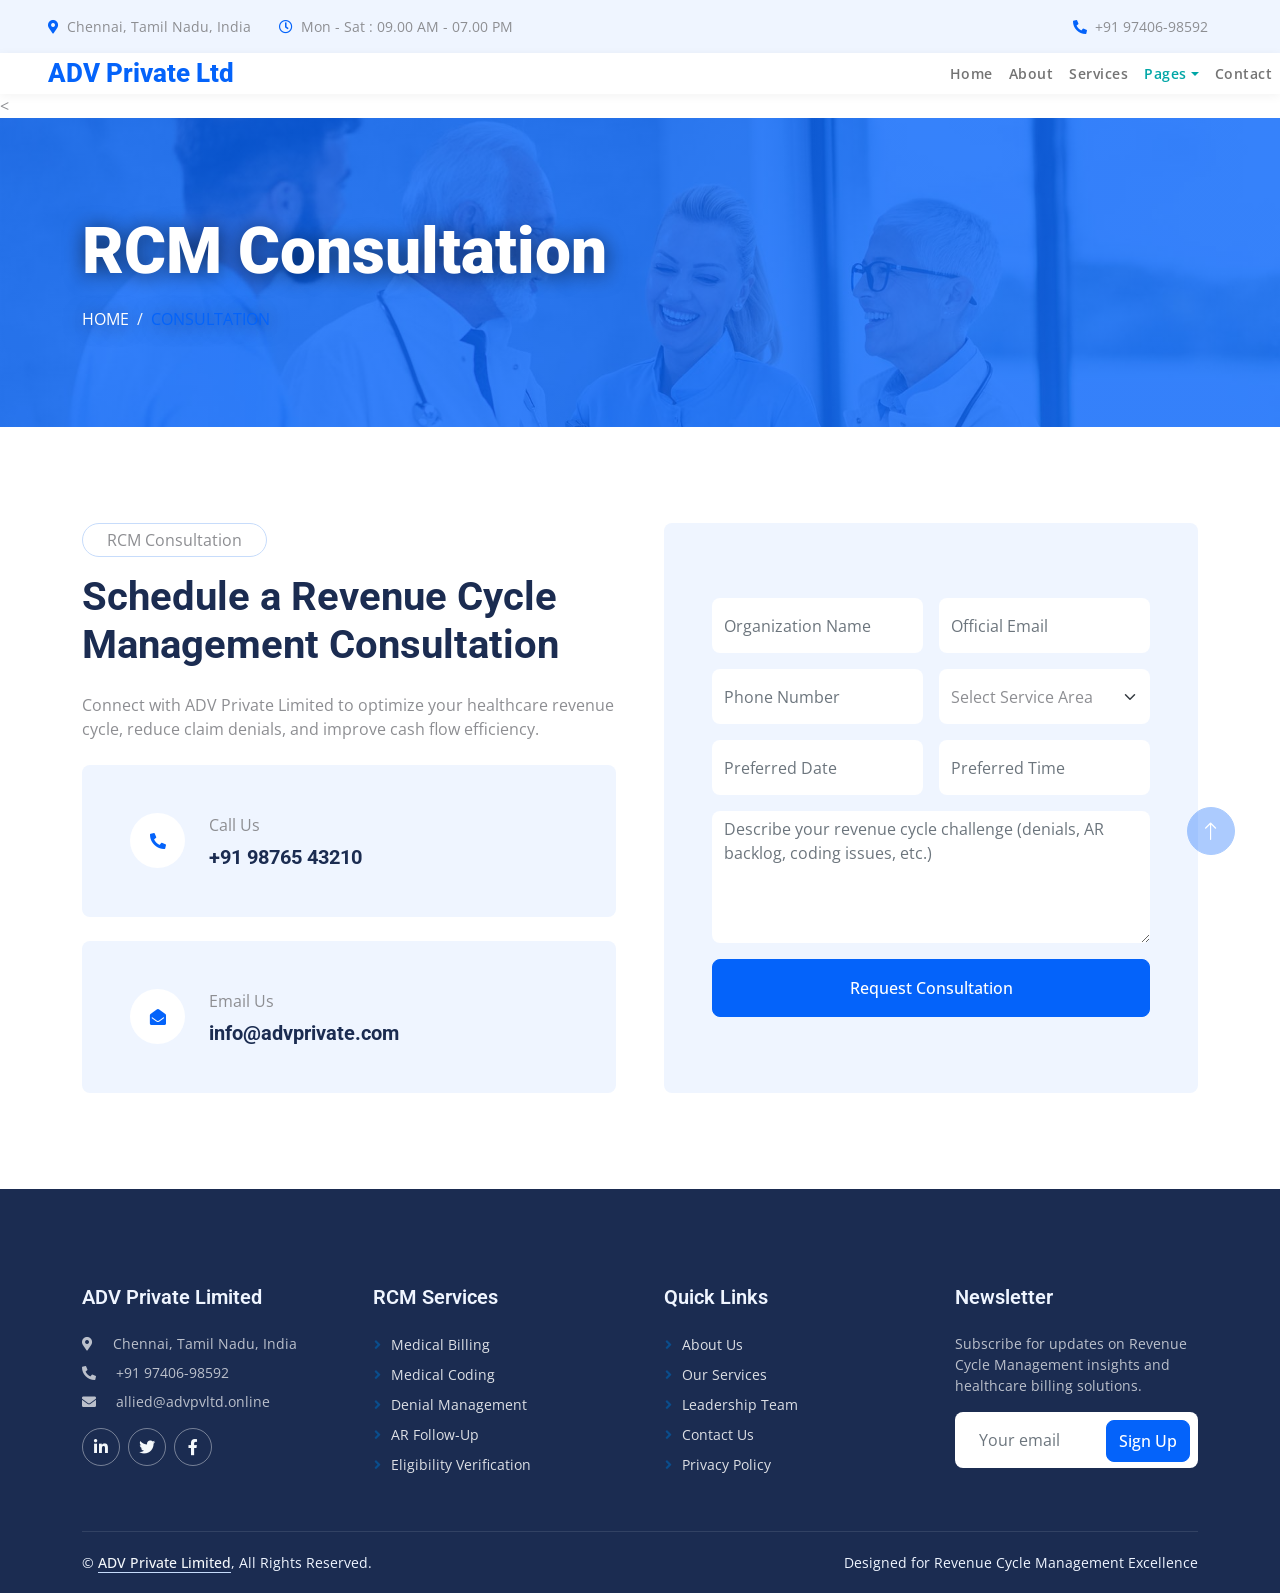
<file: appointment.html>
<!DOCTYPE html>
<html lang="en">

<head>
    <meta charset="utf-8">
    <title>ADV Private Limited - RCM Consultation</title>
    <meta content="width=device-width, initial-scale=1.0" name="viewport">
    <meta content="Revenue Cycle Management, Medical Billing, Coding, AR Management" name="keywords">
    <meta content="ADV Private Limited - Schedule RCM consultation for healthcare revenue optimization" name="description">
    <!-- Favicon -->
    <link href="img/favicon.ico" rel="icon">

    <!-- Google Web Fonts -->
    <link rel="preconnect" href="https://fonts.googleapis.com">
    <link rel="preconnect" href="https://fonts.gstatic.com" crossorigin>
    <link href="https://fonts.googleapis.com/css2?family=Open+Sans:wght@400;500&family=Roboto:wght@500;700;900&display=swap" rel="stylesheet"> 

    <!-- Icon Font Stylesheet -->
    <link href="https://cdnjs.cloudflare.com/ajax/libs/font-awesome/5.10.0/css/all.min.css" rel="stylesheet">
    <link href="https://cdn.jsdelivr.net/npm/bootstrap-icons@1.4.1/font/bootstrap-icons.css" rel="stylesheet">

    <!-- Libraries Stylesheet -->
    <link href="lib/animate/animate.min.css" rel="stylesheet">
    <link href="lib/owlcarousel/assets/owl.carousel.min.css" rel="stylesheet">
    <link href="lib/tempusdominus/css/tempusdominus-bootstrap-4.min.css" rel="stylesheet" />

    <!-- Customized Bootstrap Stylesheet -->
    <link href="css/bootstrap.min.css" rel="stylesheet">

    <!-- Template Stylesheet -->
    <link href="css/style.css" rel="stylesheet">
</head>

<body>
    <!-- Spinner Start -->
    <div id="spinner" class="show bg-white position-fixed translate-middle w-100 vh-100 top-50 start-50 d-flex align-items-center justify-content-center">
        <div class="spinner-grow text-primary" style="width: 3rem; height: 3rem;" role="status">
            <span class="sr-only">Loading...</span>
        </div>
    </div>
    <!-- Spinner End -->


    <!-- Topbar Start -->
    <!-- ================= TOPBAR START ================= -->
<div class="container-fluid bg-light p-0 wow fadeIn">
    <div class="row gx-0 d-none d-lg-flex">
        <div class="col-lg-7 px-5 text-start">
            <div class="h-100 d-inline-flex align-items-center py-3 me-4">
                <small class="fa fa-map-marker-alt text-primary me-2"></small>
                <small>Chennai, Tamil Nadu, India</small>
            </div>
            <div class="h-100 d-inline-flex align-items-center py-3">
                <small class="far fa-clock text-primary me-2"></small>
                <small>Mon - Sat : 09.00 AM - 07.00 PM</small>
            </div>
        </div>

        <div class="col-lg-5 px-5 text-end">
            <div class="h-100 d-inline-flex align-items-center py-3 me-4">
                <small class="fa fa-phone-alt text-primary me-2"></small>
                <small>+91 97406-98592</small>
            </div>
        </div>
    </div>
</div>
<!-- ================= TOPBAR END ================= -->
    <!-- Topbar End -->


    <!-- Navbar Start -->
    <!-- ================= NAVBAR START ================= -->
<nav class="navbar navbar-expand-lg bg-white navbar-light sticky-top p-0 wow fadeIn">
    <a href="index.html" class="navbar-brand px-4 px-lg-5">
        <h1 class="m-0 text-primary">ADV Private Ltd</h1>
    </a>

    <button class="navbar-toggler me-4" data-bs-toggle="collapse" data-bs-target="#navbarCollapse">
        <span class="navbar-toggler-icon"></span>
    </button>

    <div class="collapse navbar-collapse" id="navbarCollapse">
        <div class="navbar-nav ms-auto p-4 p-lg-0">
            <a href="index.html" class="nav-item nav-link">Home</a>
            <a href="about.html" class="nav-item nav-link">About</a>
            <a href="service.html" class="nav-item nav-link">Services</a>

            <div class="nav-item dropdown">
                <a href="#" class="nav-link dropdown-toggle active" data-bs-toggle="dropdown">Pages</a>
                <div class="dropdown-menu">
                    <a href="feature.html" class="dropdown-item">Features</a>
                    <a href="team.html" class="dropdown-item">Leadership Team</a>
                    <a href="testimonial.html" class="dropdown-item">Testimonials</a>
                    <a href="appointment.html" class="dropdown-item active">Consultation</a>
                </div>
            </div>

            <a href="contact.html" class="nav-item nav-link">Contact</a>
        </div>
    </div>
</nav>
<!-- ================= NAVBAR END ================= -->
    <!-- Navbar End -->


    <!-- Page Header Start -->
    <<!-- ================= PAGE HEADER START ================= -->
<div class="container-fluid page-header py-5 mb-5 wow fadeIn">
    <div class="container py-5">
        <h1 class="display-3 text-white mb-3">RCM Consultation</h1>
        <nav>
            <ol class="breadcrumb text-uppercase mb-0">
                <li class="breadcrumb-item"><a class="text-white" href="#">Home</a></li>
                <li class="breadcrumb-item text-primary active">Consultation</li>
            </ol>
        </nav>
    </div>
</div>
<!-- ================= PAGE HEADER END ================= -->
    <!-- Page Header End -->


    <!-- Appointment Start -->
    <!-- ================= APPOINTMENT / FORM START ================= -->
<div class="container-xxl py-5">
    <div class="container">
        <div class="row g-5">

            <!-- Left Info -->
            <div class="col-lg-6 wow fadeInUp">
                <p class="d-inline-block border rounded-pill py-1 px-4">RCM Consultation</p>
                <h1 class="mb-4">Schedule a Revenue Cycle Management Consultation</h1>
                <p class="mb-4">
                    Connect with ADV Private Limited to optimize your healthcare revenue cycle,
                    reduce claim denials, and improve cash flow efficiency.
                </p>

                <div class="bg-light rounded d-flex align-items-center p-5 mb-4">
                    <div class="d-flex flex-shrink-0 align-items-center justify-content-center rounded-circle bg-white" style="width: 55px; height: 55px;">
                        <i class="fa fa-phone-alt text-primary"></i>
                    </div>
                    <div class="ms-4">
                        <p class="mb-2">Call Us</p>
                        <h5 class="mb-0">+91 98765 43210</h5>
                    </div>
                </div>

                <div class="bg-light rounded d-flex align-items-center p-5">
                    <div class="d-flex flex-shrink-0 align-items-center justify-content-center rounded-circle bg-white" style="width: 55px; height: 55px;">
                        <i class="fa fa-envelope-open text-primary"></i>
                    </div>
                    <div class="ms-4">
                        <p class="mb-2">Email Us</p>
                        <h5 class="mb-0">info@advprivate.com</h5>
                    </div>
                </div>
            </div>

            <!-- Form -->
            <div class="col-lg-6 wow fadeInUp">
                <div class="bg-light rounded h-100 d-flex align-items-center p-5">

                    <form>
                        <div class="row g-3">

                            <div class="col-12 col-sm-6">
                                <input type="text" class="form-control border-0" placeholder="Organization Name" style="height:55px;">
                            </div>

                            <div class="col-12 col-sm-6">
                                <input type="email" class="form-control border-0" placeholder="Official Email" style="height:55px;">
                            </div>

                            <div class="col-12 col-sm-6">
                                <input type="text" class="form-control border-0" placeholder="Phone Number" style="height:55px;">
                            </div>

                            <div class="col-12 col-sm-6">
                                <select class="form-select border-0" style="height:55px;">
                                    <option selected>Select Service Area</option>
                                    <option>Medical Billing</option>
                                    <option>Medical Coding</option>
                                    <option>AR Management</option>
                                    <option>Denial Management</option>
                                </select>
                            </div>

                            <div class="col-12 col-sm-6">
                                <input type="text" class="form-control border-0" placeholder="Preferred Date" style="height:55px;">
                            </div>

                            <div class="col-12 col-sm-6">
                                <input type="text" class="form-control border-0" placeholder="Preferred Time" style="height:55px;">
                            </div>

                            <div class="col-12">
                                <textarea class="form-control border-0" rows="5"
                                    placeholder="Describe your revenue cycle challenge (denials, AR backlog, coding issues, etc.)"></textarea>
                            </div>

                            <div class="col-12">
                                <button class="btn btn-primary w-100 py-3" type="submit">
                                    Request Consultation
                                </button>
                            </div>

                        </div>
                    </form>

                </div>
            </div>

        </div>
    </div>
</div>
<!-- ================= APPOINTMENT / FORM END ================= -->
    <!-- Appointment End -->
        

    <!-- Footer Start -->
   <!-- Footer Start -->
<div class="container-fluid bg-dark text-light footer mt-5 pt-5 wow fadeIn" data-wow-delay="0.1s">
    <div class="container py-5">
        <div class="row g-5">

            <!-- Company Info -->
            <div class="col-lg-3 col-md-6">
                <h5 class="text-light mb-4">ADV Private Limited</h5>
                <p class="mb-2">
                    <i class="fa fa-map-marker-alt me-3"></i>
                    Chennai, Tamil Nadu, India
                </p>
                <p class="mb-2">
                    <i class="fa fa-phone-alt me-3"></i>
                    +91 97406-98592
                </p>
                <p class="mb-2">
                    <i class="fa fa-envelope me-3"></i>
                    allied@advpvltd.online
                </p>

                <div class="d-flex pt-2">
                    <a class="btn btn-outline-light btn-social rounded-circle" href="#"><i class="fab fa-linkedin-in"></i></a>
                    <a class="btn btn-outline-light btn-social rounded-circle" href="#"><i class="fab fa-twitter"></i></a>
                    <a class="btn btn-outline-light btn-social rounded-circle" href="#"><i class="fab fa-facebook-f"></i></a>
                </div>
            </div>

            <!-- Services -->
            <div class="col-lg-3 col-md-6">
                <h5 class="text-light mb-4">RCM Services</h5>
                <a class="btn btn-link" href="#">Medical Billing</a>
                <a class="btn btn-link" href="#">Medical Coding</a>
                <a class="btn btn-link" href="#">Denial Management</a>
                <a class="btn btn-link" href="#">AR Follow-up</a>
                <a class="btn btn-link" href="#">Eligibility Verification</a>
            </div>

            <!-- Quick Links -->
            <div class="col-lg-3 col-md-6">
                <h5 class="text-light mb-4">Quick Links</h5>
                <a class="btn btn-link" href="about.html">About Us</a>
                <a class="btn btn-link" href="service.html">Our Services</a>
                <a class="btn btn-link" href="team.html">Leadership Team</a>
                <a class="btn btn-link" href="contact.html">Contact Us</a>
                <a class="btn btn-link" href="#">Privacy Policy</a>
            </div>

            <!-- Newsletter -->
            <div class="col-lg-3 col-md-6">
                <h5 class="text-light mb-4">Newsletter</h5>
                <p>
                    Subscribe for updates on Revenue Cycle Management insights and healthcare billing solutions.
                </p>

                <div class="position-relative mx-auto" style="max-width: 400px;">
                    <input class="form-control border-0 w-100 py-3 ps-4 pe-5"
                           type="email"
                           placeholder="Your email">
                    <button type="button"
                            class="btn btn-primary py-2 position-absolute top-0 end-0 mt-2 me-2">
                        Sign Up
                    </button>
                </div>
            </div>

        </div>
    </div>

    <!-- Copyright -->
    <div class="container">
        <div class="copyright">
            <div class="row">
                <div class="col-md-6 text-center text-md-start mb-3 mb-md-0">
                    &copy; <a class="border-bottom" href="#">ADV Private Limited</a>, All Rights Reserved.
                </div>
                <div class="col-md-6 text-center text-md-end">
                    Designed for Revenue Cycle Management Excellence
                </div>
            </div>
        </div>
    </div>
</div>
<!-- Footer End -->
    <!-- Footer End -->


    <!-- Back to Top -->
    <a href="#" class="btn btn-lg btn-primary btn-lg-square rounded-circle back-to-top"><i class="bi bi-arrow-up"></i></a>


    <!-- JavaScript Libraries -->
    <script src="https://code.jquery.com/jquery-3.4.1.min.js"></script>
    <script src="https://cdn.jsdelivr.net/npm/bootstrap@5.0.0/dist/js/bootstrap.bundle.min.js"></script>
    <script src="lib/wow/wow.min.js"></script>
    <script src="lib/easing/easing.min.js"></script>
    <script src="lib/waypoints/waypoints.min.js"></script>
    <script src="lib/counterup/counterup.min.js"></script>
    <script src="lib/owlcarousel/owl.carousel.min.js"></script>
    <script src="lib/tempusdominus/js/moment.min.js"></script>
    <script src="lib/tempusdominus/js/moment-timezone.min.js"></script>
    <script src="lib/tempusdominus/js/tempusdominus-bootstrap-4.min.js"></script>

    <!-- Template Javascript -->
    <script src="js/main.js"></script>
</body>

</html>
</file>
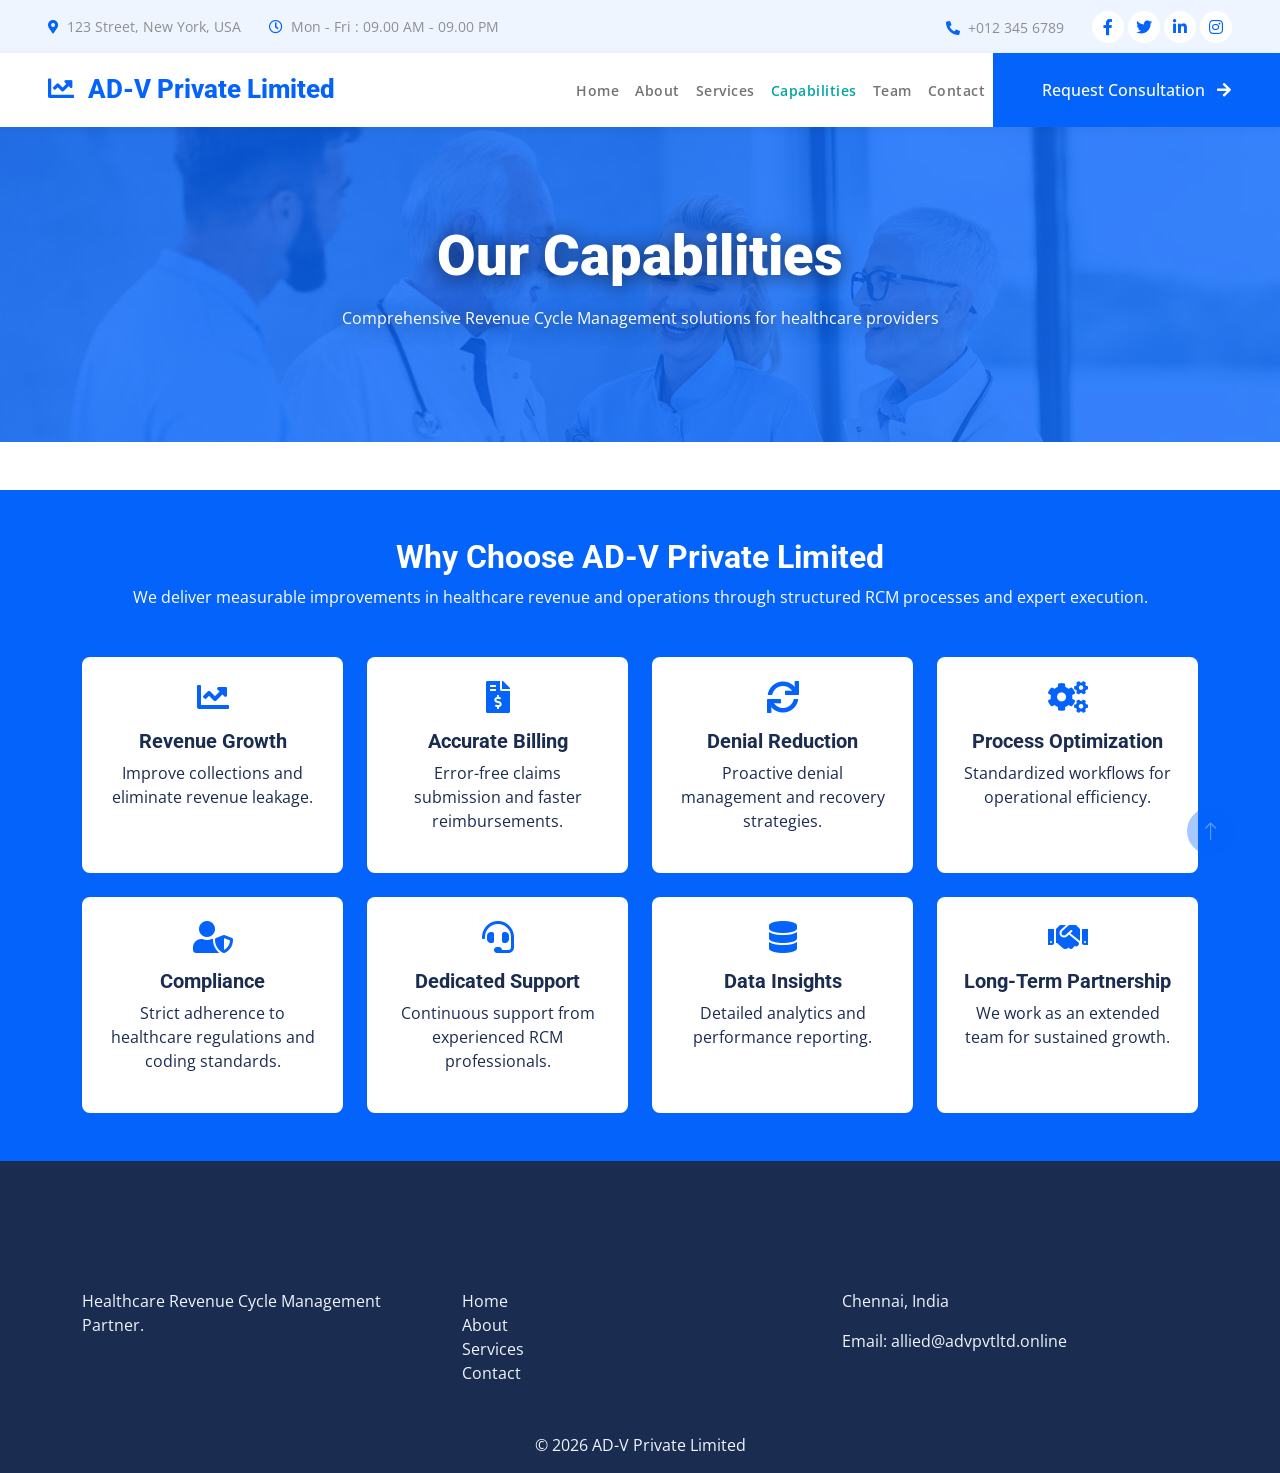
<file: feature.html>
<!DOCTYPE html>
<html lang="en">

<head>
    <meta charset="utf-8">
   <title>AD-V Private Limited | RCM Services & Capabilities</title>
    <meta content="width=device-width, initial-scale=1.0" name="viewport">
    <meta content="" name="keywords">
    <meta content="" name="description">

    <!-- Favicon -->
    <link href="img/favicon.ico" rel="icon">

    <!-- Google Web Fonts -->
    <link rel="preconnect" href="https://fonts.googleapis.com">
    <link rel="preconnect" href="https://fonts.gstatic.com" crossorigin>
    <link href="https://fonts.googleapis.com/css2?family=Open+Sans:wght@400;500&family=Roboto:wght@500;700;900&display=swap" rel="stylesheet"> 

    <!-- Icon Font Stylesheet -->
    <link href="https://cdnjs.cloudflare.com/ajax/libs/font-awesome/5.10.0/css/all.min.css" rel="stylesheet">
    <link href="https://cdn.jsdelivr.net/npm/bootstrap-icons@1.4.1/font/bootstrap-icons.css" rel="stylesheet">

    <!-- Libraries Stylesheet -->
    <link href="lib/animate/animate.min.css" rel="stylesheet">
    <link href="lib/owlcarousel/assets/owl.carousel.min.css" rel="stylesheet">
    <link href="lib/tempusdominus/css/tempusdominus-bootstrap-4.min.css" rel="stylesheet" />

    <!-- Customized Bootstrap Stylesheet -->
    <link href="css/bootstrap.min.css" rel="stylesheet">

    <!-- Template Stylesheet -->
    <link href="css/style.css" rel="stylesheet">
</head>

<body>
    <!-- Spinner Start -->
    <div id="spinner" class="show bg-white position-fixed translate-middle w-100 vh-100 top-50 start-50 d-flex align-items-center justify-content-center">
        <div class="spinner-grow text-primary" style="width: 3rem; height: 3rem;" role="status">
            <span class="sr-only">Loading...</span>
        </div>
    </div>
    <!-- Spinner End -->


    <!-- Topbar Start -->
    <div class="container-fluid bg-light p-0 wow fadeIn" data-wow-delay="0.1s">
        <div class="row gx-0 d-none d-lg-flex">
            <div class="col-lg-7 px-5 text-start">
                <div class="h-100 d-inline-flex align-items-center py-3 me-4">
                    <small class="fa fa-map-marker-alt text-primary me-2"></small>
                    <small>123 Street, New York, USA</small>
                </div>
                <div class="h-100 d-inline-flex align-items-center py-3">
                    <small class="far fa-clock text-primary me-2"></small>
                    <small>Mon - Fri : 09.00 AM - 09.00 PM</small>
                </div>
            </div>
            <div class="col-lg-5 px-5 text-end">
                <div class="h-100 d-inline-flex align-items-center py-3 me-4">
                    <small class="fa fa-phone-alt text-primary me-2"></small>
                    <small>+012 345 6789</small>
                </div>
                <div class="h-100 d-inline-flex align-items-center">
                    <a class="btn btn-sm-square rounded-circle bg-white text-primary me-1" href=""><i class="fab fa-facebook-f"></i></a>
                    <a class="btn btn-sm-square rounded-circle bg-white text-primary me-1" href=""><i class="fab fa-twitter"></i></a>
                    <a class="btn btn-sm-square rounded-circle bg-white text-primary me-1" href=""><i class="fab fa-linkedin-in"></i></a>
                    <a class="btn btn-sm-square rounded-circle bg-white text-primary me-0" href=""><i class="fab fa-instagram"></i></a>
                </div>
            </div>
        </div>
    </div>
    <!-- Topbar End -->


    <!-- Navbar Start -->
   <!-- ===== NAVBAR START ===== -->
<nav class="navbar navbar-expand-lg bg-white navbar-light sticky-top p-0">

  <a href="index.html" class="navbar-brand d-flex align-items-center px-4 px-lg-5">
    <h1 class="m-0 text-primary">
      <i class="fa fa-chart-line me-2"></i> AD-V Private Limited
    </h1>
  </a>

  <button type="button" class="navbar-toggler me-4" data-bs-toggle="collapse" data-bs-target="#navbarCollapse">
    <span class="navbar-toggler-icon"></span>
  </button>

  <div class="collapse navbar-collapse" id="navbarCollapse">

    <div class="navbar-nav ms-auto p-4 p-lg-0">
      <a href="index.html" class="nav-item nav-link">Home</a>
      <a href="about.html" class="nav-item nav-link">About</a>
      <a href="service.html" class="nav-item nav-link">Services</a>
      <a href="feature.html" class="nav-item nav-link active">Capabilities</a>
      <a href="team.html" class="nav-item nav-link">Team</a>
      <a href="contact.html" class="nav-item nav-link">Contact</a>
    </div>

    <a href="contact.html" class="btn btn-primary rounded-0 py-4 px-lg-5 d-none d-lg-block">
      Request Consultation <i class="fa fa-arrow-right ms-2"></i>
    </a>

  </div>

</nav>
<!-- ===== NAVBAR END ===== -->
    <!-- Navbar End -->


    <!-- Page Header Start -->
    <!-- ===== PAGE HEADER START ===== -->
<div class="container-fluid page-header py-5 mb-5 bg-primary">
  <div class="container py-5 text-center">

    <h1 class="display-4 text-white mb-3">
      Our Capabilities
    </h1>

    <p class="text-white">
      Comprehensive Revenue Cycle Management solutions for healthcare providers
    </p>

  </div>
</div>
<!-- ===== PAGE HEADER END ===== -->
    <!-- Page Header End -->


    <!-- Feature Start -->
   <!-- ===== FEATURE START ===== -->
<div class="container-fluid bg-primary text-white py-5">

  <div class="container">

    <div class="text-center mb-5">
      <h2 class="text-white">Why Choose AD-V Private Limited</h2>
      <p>
        We deliver measurable improvements in healthcare revenue and operations
        through structured RCM processes and expert execution.
      </p>
    </div>

    <div class="row g-4">

      <!-- Feature 1 -->
      <div class="col-md-6 col-lg-3">
        <div class="bg-white text-dark p-4 rounded text-center h-100">
          <i class="fa fa-chart-line fa-2x text-primary mb-3"></i>
          <h5>Revenue Growth</h5>
          <p>Improve collections and eliminate revenue leakage.</p>
        </div>
      </div>

      <!-- Feature 2 -->
      <div class="col-md-6 col-lg-3">
        <div class="bg-white text-dark p-4 rounded text-center h-100">
          <i class="fa fa-file-invoice-dollar fa-2x text-primary mb-3"></i>
          <h5>Accurate Billing</h5>
          <p>Error-free claims submission and faster reimbursements.</p>
        </div>
      </div>

      <!-- Feature 3 -->
      <div class="col-md-6 col-lg-3">
        <div class="bg-white text-dark p-4 rounded text-center h-100">
          <i class="fa fa-sync fa-2x text-primary mb-3"></i>
          <h5>Denial Reduction</h5>
          <p>Proactive denial management and recovery strategies.</p>
        </div>
      </div>

      <!-- Feature 4 -->
      <div class="col-md-6 col-lg-3">
        <div class="bg-white text-dark p-4 rounded text-center h-100">
          <i class="fa fa-cogs fa-2x text-primary mb-3"></i>
          <h5>Process Optimization</h5>
          <p>Standardized workflows for operational efficiency.</p>
        </div>
      </div>

      <!-- Feature 5 -->
      <div class="col-md-6 col-lg-3">
        <div class="bg-white text-dark p-4 rounded text-center h-100">
          <i class="fa fa-user-shield fa-2x text-primary mb-3"></i>
          <h5>Compliance</h5>
          <p>Strict adherence to healthcare regulations and coding standards.</p>
        </div>
      </div>

      <!-- Feature 6 -->
      <div class="col-md-6 col-lg-3">
        <div class="bg-white text-dark p-4 rounded text-center h-100">
          <i class="fa fa-headset fa-2x text-primary mb-3"></i>
          <h5>Dedicated Support</h5>
          <p>Continuous support from experienced RCM professionals.</p>
        </div>
      </div>

      <!-- Feature 7 -->
      <div class="col-md-6 col-lg-3">
        <div class="bg-white text-dark p-4 rounded text-center h-100">
          <i class="fa fa-database fa-2x text-primary mb-3"></i>
          <h5>Data Insights</h5>
          <p>Detailed analytics and performance reporting.</p>
        </div>
      </div>

      <!-- Feature 8 -->
      <div class="col-md-6 col-lg-3">
        <div class="bg-white text-dark p-4 rounded text-center h-100">
          <i class="fa fa-handshake fa-2x text-primary mb-3"></i>
          <h5>Long-Term Partnership</h5>
          <p>We work as an extended team for sustained growth.</p>
        </div>
      </div>

    </div>

  </div>

</div>
<!-- ===== FEATURE END ===== -->
    <!-- Feature End -->
        

    <!-- Footer Start -->
   <!-- ===== FOOTER START ===== -->
<div class="container-fluid bg-dark text-light pt-5">

  <div class="container py-5">

    <div class="row">

      <div class="col-md-4">
        <h5>AD-V Private Limited</h5>
        <p>Healthcare Revenue Cycle Management Partner.</p>
      </div>

      <div class="col-md-4">
        <h5>Quick Links</h5>
        <a class="d-block text-light" href="index.html">Home</a>
        <a class="d-block text-light" href="about.html">About</a>
        <a class="d-block text-light" href="service.html">Services</a>
        <a class="d-block text-light" href="contact.html">Contact</a>
      </div>

      <div class="col-md-4">
        <h5>Contact</h5>
        <p>Chennai, India</p>
        <p>Email: allied@advpvtltd.online</p>
      </div>

    </div>

  </div>

  <div class="text-center pb-3">
    © 2026 AD-V Private Limited
  </div>

</div>
<!-- ===== FOOTER END ===== -->
    <!-- Footer End -->


    <!-- Back to Top -->
    <a href="#" class="btn btn-lg btn-primary btn-lg-square rounded-circle back-to-top"><i class="bi bi-arrow-up"></i></a>


    <!-- JavaScript Libraries -->
    <script src="https://code.jquery.com/jquery-3.4.1.min.js"></script>
    <script src="https://cdn.jsdelivr.net/npm/bootstrap@5.0.0/dist/js/bootstrap.bundle.min.js"></script>
    <script src="lib/wow/wow.min.js"></script>
    <script src="lib/easing/easing.min.js"></script>
    <script src="lib/waypoints/waypoints.min.js"></script>
    <script src="lib/counterup/counterup.min.js"></script>
    <script src="lib/owlcarousel/owl.carousel.min.js"></script>
    <script src="lib/tempusdominus/js/moment.min.js"></script>
    <script src="lib/tempusdominus/js/moment-timezone.min.js"></script>
    <script src="lib/tempusdominus/js/tempusdominus-bootstrap-4.min.js"></script>

    <!-- Template Javascript -->
    <script src="js/main.js"></script>
</body>

</html>
</file>
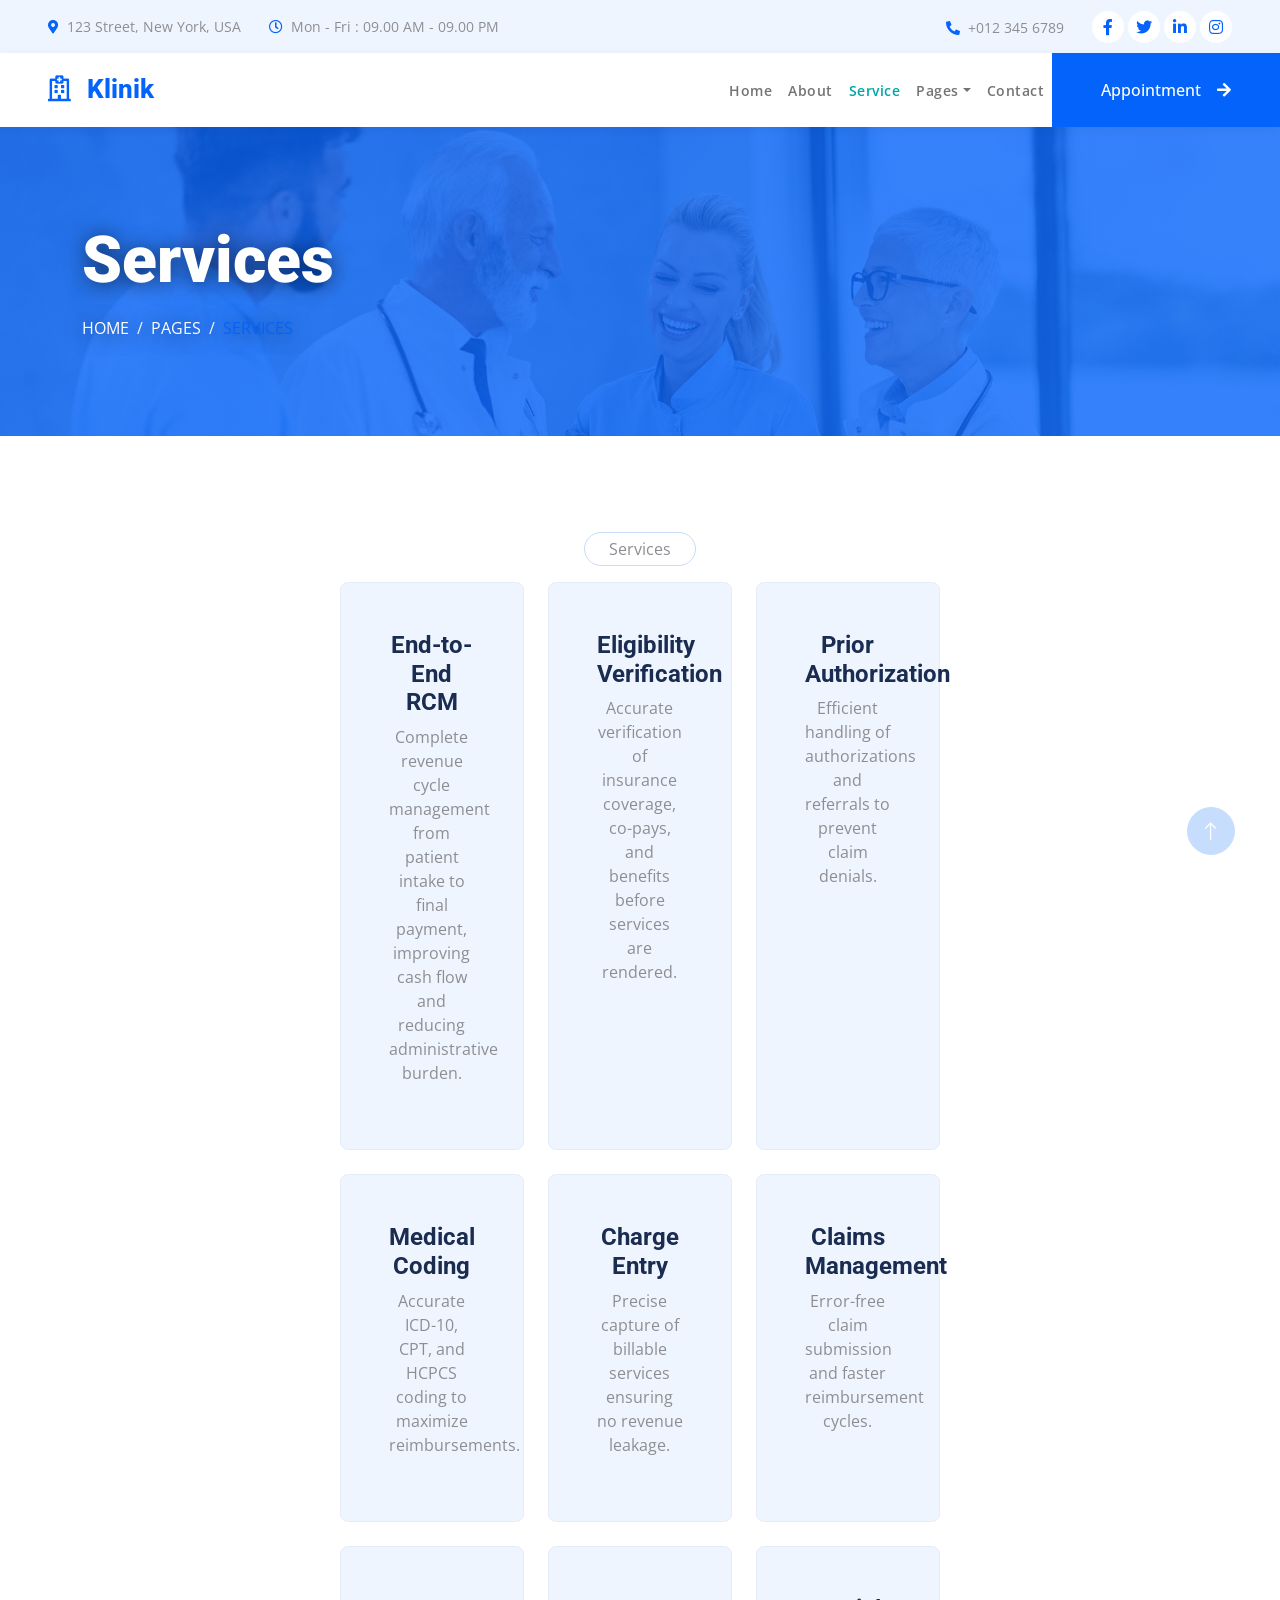
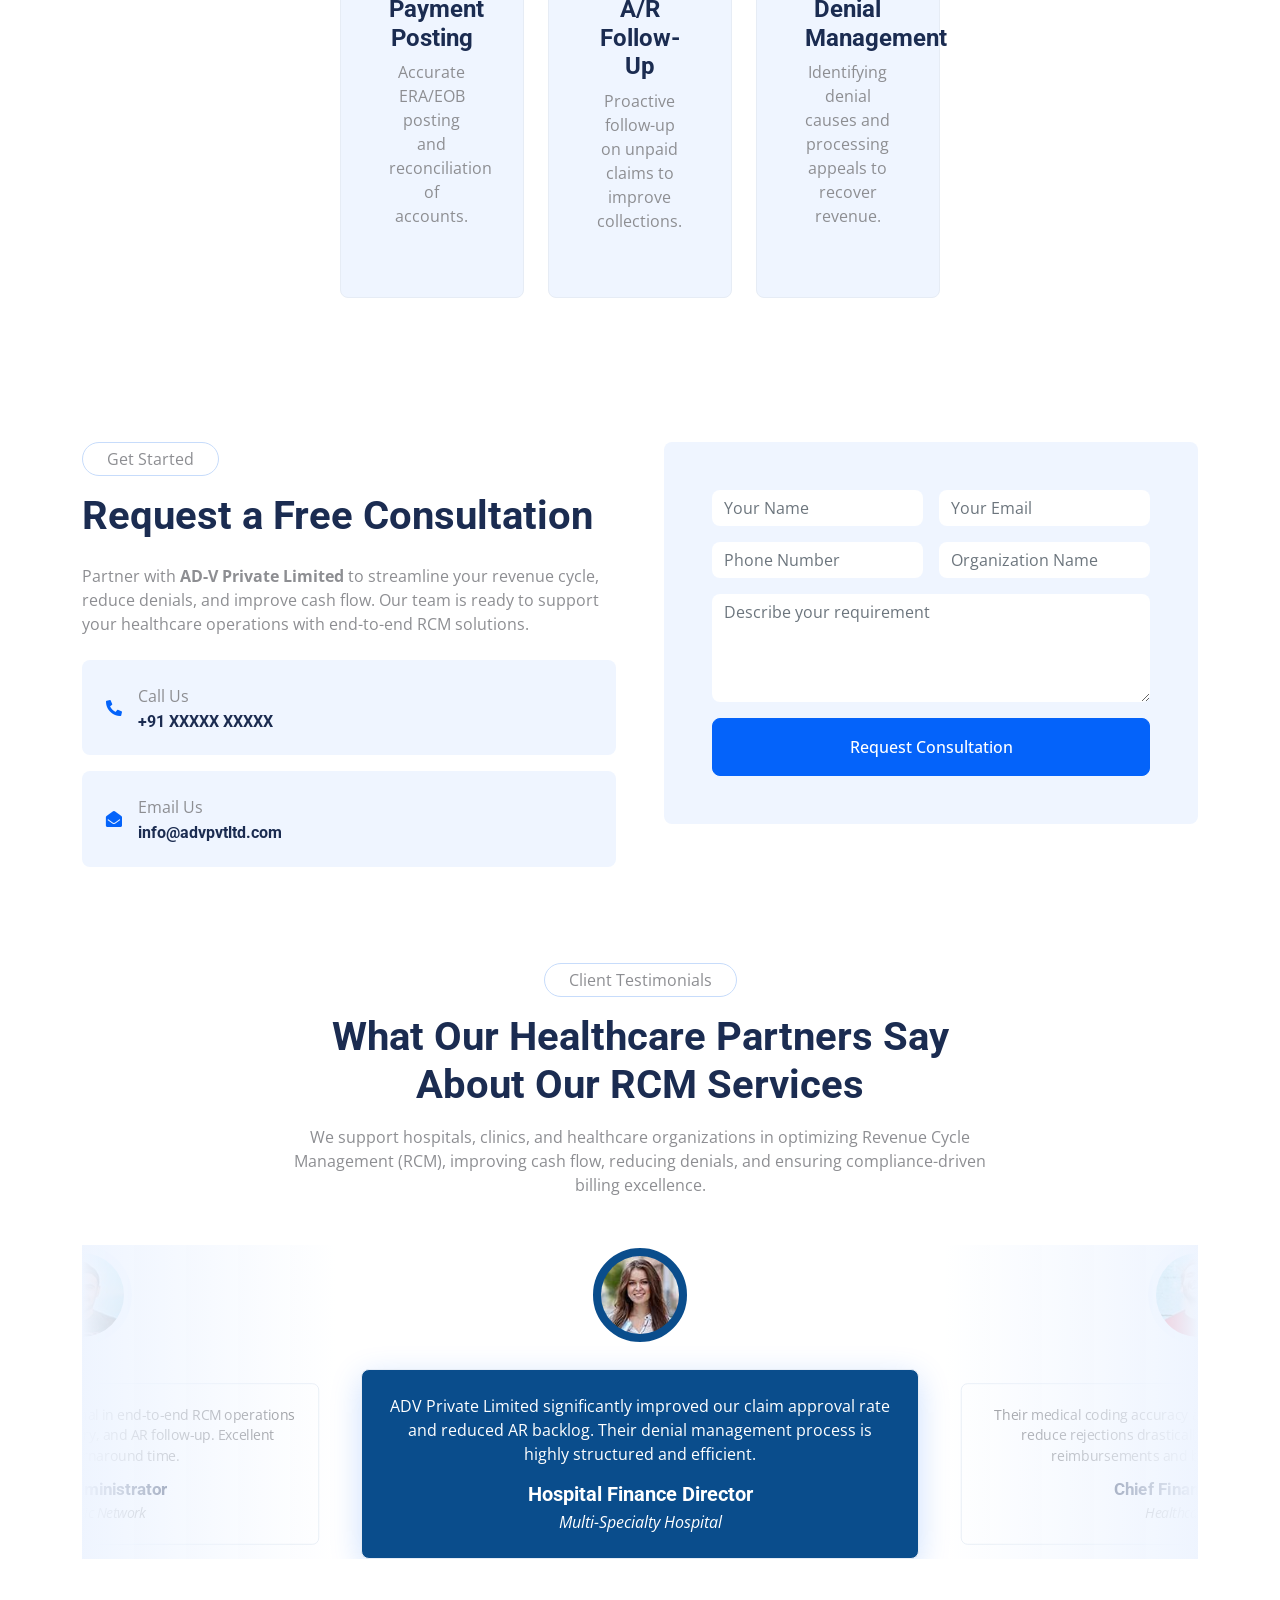
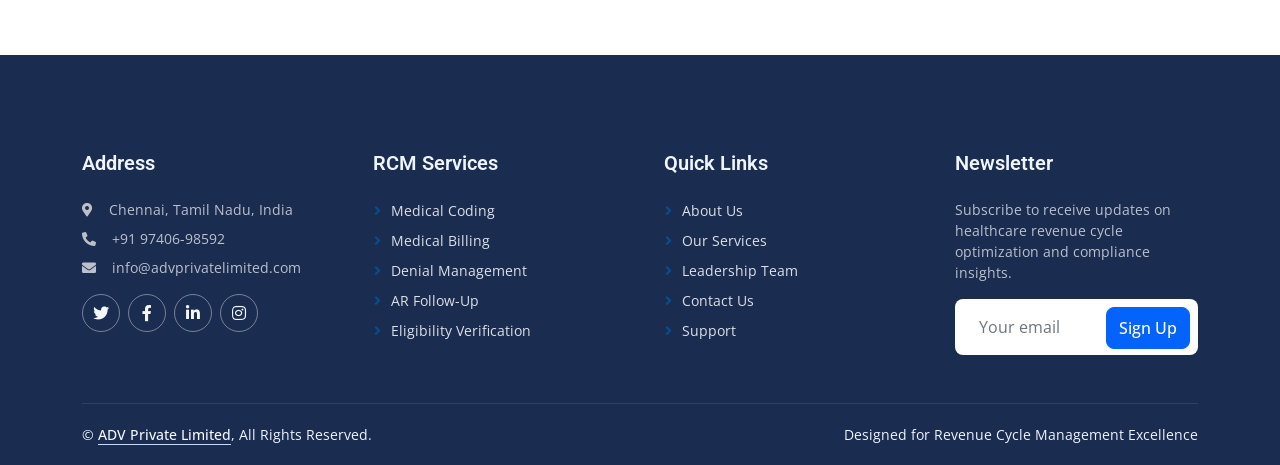
<file: service.html>
<!DOCTYPE html>
<html lang="en">

<head>
    <meta charset="utf-8">
    <title>Allied Development Venture | Healthcare Revenue Partner</title>
    <meta content="width=device-width, initial-scale=1.0" name="viewport">
    <meta content="" name="keywords">
    <meta content="" name="description">

    <!-- Favicon -->
    <link href="img/favicon.ico" rel="icon">

    <!-- Google Web Fonts -->
    <link rel="preconnect" href="https://fonts.googleapis.com">
    <link rel="preconnect" href="https://fonts.gstatic.com" crossorigin>
    <link href="https://fonts.googleapis.com/css2?family=Open+Sans:wght@400;500&family=Roboto:wght@500;700;900&display=swap" rel="stylesheet"> 

    <!-- Icon Font Stylesheet -->
    <link href="https://cdnjs.cloudflare.com/ajax/libs/font-awesome/5.10.0/css/all.min.css" rel="stylesheet">
    <link href="https://cdn.jsdelivr.net/npm/bootstrap-icons@1.4.1/font/bootstrap-icons.css" rel="stylesheet">

    <!-- Libraries Stylesheet -->
    <link href="lib/animate/animate.min.css" rel="stylesheet">
    <link href="lib/owlcarousel/assets/owl.carousel.min.css" rel="stylesheet">
    <link href="lib/tempusdominus/css/tempusdominus-bootstrap-4.min.css" rel="stylesheet" />

    <!-- Customized Bootstrap Stylesheet -->
    <link href="css/bootstrap.min.css" rel="stylesheet">

    <!-- Template Stylesheet -->
    <link href="css/style.css" rel="stylesheet">
</head>

<body>
    <!-- Spinner Start -->
    <div id="spinner" class="show bg-white position-fixed translate-middle w-100 vh-100 top-50 start-50 d-flex align-items-center justify-content-center">
        <div class="spinner-grow text-primary" style="width: 3rem; height: 3rem;" role="status">
            <span class="sr-only">Loading...</span>
        </div>
    </div>
    <!-- Spinner End -->


    <!-- Topbar Start -->
    <div class="container-fluid bg-light p-0 wow fadeIn" data-wow-delay="0.1s">
        <div class="row gx-0 d-none d-lg-flex">
            <div class="col-lg-7 px-5 text-start">
                <div class="h-100 d-inline-flex align-items-center py-3 me-4">
                    <small class="fa fa-map-marker-alt text-primary me-2"></small>
                    <small>123 Street, New York, USA</small>
                </div>
                <div class="h-100 d-inline-flex align-items-center py-3">
                    <small class="far fa-clock text-primary me-2"></small>
                    <small>Mon - Fri : 09.00 AM - 09.00 PM</small>
                </div>
            </div>
            <div class="col-lg-5 px-5 text-end">
                <div class="h-100 d-inline-flex align-items-center py-3 me-4">
                    <small class="fa fa-phone-alt text-primary me-2"></small>
                    <small>+012 345 6789</small>
                </div>
                <div class="h-100 d-inline-flex align-items-center">
                    <a class="btn btn-sm-square rounded-circle bg-white text-primary me-1" href=""><i class="fab fa-facebook-f"></i></a>
                    <a class="btn btn-sm-square rounded-circle bg-white text-primary me-1" href=""><i class="fab fa-twitter"></i></a>
                    <a class="btn btn-sm-square rounded-circle bg-white text-primary me-1" href=""><i class="fab fa-linkedin-in"></i></a>
                    <a class="btn btn-sm-square rounded-circle bg-white text-primary me-0" href=""><i class="fab fa-instagram"></i></a>
                </div>
            </div>
        </div>
    </div>
    <!-- Topbar End -->


    <!-- Navbar Start -->
    <nav class="navbar navbar-expand-lg bg-white navbar-light sticky-top p-0 wow fadeIn" data-wow-delay="0.1s">
        <a href="index.html" class="navbar-brand d-flex align-items-center px-4 px-lg-5">
            <h1 class="m-0 text-primary"><i class="far fa-hospital me-3"></i>Klinik</h1>
        </a>
        <button type="button" class="navbar-toggler me-4" data-bs-toggle="collapse" data-bs-target="#navbarCollapse">
            <span class="navbar-toggler-icon"></span>
        </button>
        <div class="collapse navbar-collapse" id="navbarCollapse">
            <div class="navbar-nav ms-auto p-4 p-lg-0">
                <a href="index.html" class="nav-item nav-link">Home</a>
                <a href="about.html" class="nav-item nav-link">About</a>
                <a href="service.html" class="nav-item nav-link active">Service</a>
                <div class="nav-item dropdown">
                    <a href="#" class="nav-link dropdown-toggle" data-bs-toggle="dropdown">Pages</a>
                    <div class="dropdown-menu rounded-0 rounded-bottom m-0">
                        <a href="feature.html" class="dropdown-item">Feature</a>
                        <a href="team.html" class="dropdown-item">Our Doctor</a>
                        <a href="appointment.html" class="dropdown-item">Appointment</a>
                        <a href="testimonial.html" class="dropdown-item">Testimonial</a>
                        <a href="404.html" class="dropdown-item">404 Page</a>
                    </div>
                </div>
                <a href="contact.html" class="nav-item nav-link">Contact</a>
            </div>
            <a href="" class="btn btn-primary rounded-0 py-4 px-lg-5 d-none d-lg-block">Appointment<i class="fa fa-arrow-right ms-3"></i></a>
        </div>
    </nav>
    <!-- Navbar End -->


    <!-- Page Header Start -->
    <div class="container-fluid page-header py-5 mb-5 wow fadeIn" data-wow-delay="0.1s">
        <div class="container py-5">
            <h1 class="display-3 text-white mb-3 animated slideInDown">Services</h1>
            <nav aria-label="breadcrumb animated slideInDown">
                <ol class="breadcrumb text-uppercase mb-0">
                    <li class="breadcrumb-item"><a class="text-white" href="#">Home</a></li>
                    <li class="breadcrumb-item"><a class="text-white" href="#">Pages</a></li>
                    <li class="breadcrumb-item text-primary active" aria-current="page">Services</li>
                </ol>
            </nav>
        </div>
    </div>
    <!-- Page Header End -->


    <!-- Service Start -->
    <div class="container-xxl py-5">
        <div class="container">
            <div class="text-center mx-auto mb-5 wow fadeInUp" data-wow-delay="0.1s" style="max-width: 600px;">
                <p class="d-inline-block border rounded-pill py-1 px-4">Services</p>
               <div class="row g-4">

<div class="col-lg-4 col-md-6">
<div class="service-item bg-light rounded h-100 p-5">
<h4>End-to-End RCM</h4>
<p>Complete revenue cycle management from patient intake to final payment, improving cash flow and reducing administrative burden.</p>
</div>
</div>

<div class="col-lg-4 col-md-6">
<div class="service-item bg-light rounded h-100 p-5">
<h4>Eligibility Verification</h4>
<p>Accurate verification of insurance coverage, co-pays, and benefits before services are rendered.</p>
</div>
</div>

<div class="col-lg-4 col-md-6">
<div class="service-item bg-light rounded h-100 p-5">
<h4>Prior Authorization</h4>
<p>Efficient handling of authorizations and referrals to prevent claim denials.</p>
</div>
</div>

<div class="col-lg-4 col-md-6">
<div class="service-item bg-light rounded h-100 p-5">
<h4>Medical Coding</h4>
<p>Accurate ICD-10, CPT, and HCPCS coding to maximize reimbursements.</p>
</div>
</div>

<div class="col-lg-4 col-md-6">
<div class="service-item bg-light rounded h-100 p-5">
<h4>Charge Entry</h4>
<p>Precise capture of billable services ensuring no revenue leakage.</p>
</div>
</div>

<div class="col-lg-4 col-md-6">
<div class="service-item bg-light rounded h-100 p-5">
<h4>Claims Management</h4>
<p>Error-free claim submission and faster reimbursement cycles.</p>
</div>
</div>

<div class="col-lg-4 col-md-6">
<div class="service-item bg-light rounded h-100 p-5">
<h4>Payment Posting</h4>
<p>Accurate ERA/EOB posting and reconciliation of accounts.</p>
</div>
</div>

<div class="col-lg-4 col-md-6">
<div class="service-item bg-light rounded h-100 p-5">
<h4>A/R Follow-Up</h4>
<p>Proactive follow-up on unpaid claims to improve collections.</p>
</div>
</div>

<div class="col-lg-4 col-md-6">
<div class="service-item bg-light rounded h-100 p-5">
<h4>Denial Management</h4>
<p>Identifying denial causes and processing appeals to recover revenue.</p>
</div>
</div>

</div>
                </div>
            </div>
        </div>
    </div>
    <!-- Service End -->


   <!-- Consultation Start -->
<div class="container-xxl py-5">
    <div class="container">
        <div class="row g-5">

            <!-- Left Content -->
            <div class="col-lg-6">
                <p class="d-inline-block border rounded-pill py-1 px-4">Get Started</p>
                <h1 class="mb-4">Request a Free Consultation</h1>
                <p class="mb-4">
                    Partner with <strong>AD-V Private Limited</strong> to streamline your revenue cycle, reduce denials, and improve cash flow. 
                    Our team is ready to support your healthcare operations with end-to-end RCM solutions.
                </p>

                <div class="bg-light rounded d-flex align-items-center p-4 mb-3">
                    <div class="me-3">
                        <i class="fa fa-phone-alt text-primary"></i>
                    </div>
                    <div>
                        <p class="mb-1">Call Us</p>
                        <h6 class="mb-0">+91 XXXXX XXXXX</h6>
                    </div>
                </div>

                <div class="bg-light rounded d-flex align-items-center p-4">
                    <div class="me-3">
                        <i class="fa fa-envelope-open text-primary"></i>
                    </div>
                    <div>
                        <p class="mb-1">Email Us</p>
                        <h6 class="mb-0">info@advpvtltd.com</h6>
                    </div>
                </div>
            </div>

            <!-- Right Form -->
            <div class="col-lg-6">
                <div class="bg-light rounded p-5">
                    <form>
                        <div class="row g-3">

                            <div class="col-12 col-sm-6">
                                <input type="text" class="form-control border-0" placeholder="Your Name">
                            </div>

                            <div class="col-12 col-sm-6">
                                <input type="email" class="form-control border-0" placeholder="Your Email">
                            </div>

                            <div class="col-12 col-sm-6">
                                <input type="text" class="form-control border-0" placeholder="Phone Number">
                            </div>

                            <div class="col-12 col-sm-6">
                                <input type="text" class="form-control border-0" placeholder="Organization Name">
                            </div>

                            <div class="col-12">
                                <textarea class="form-control border-0" rows="4" placeholder="Describe your requirement"></textarea>
                            </div>

                            <div class="col-12">
                                <button class="btn btn-primary w-100 py-3" type="submit">
                                    Request Consultation
                                </button>
                            </div>

                        </div>
                    </form>
                </div>
            </div>

        </div>
    </div>
</div>
<!-- Consultation End -->


    <!-- Testimonial Start -->
<!-- Testimonial Start -->
<div class="container-xxl py-5">
    <div class="container">
        <div class="text-center mx-auto mb-5 wow fadeInUp" data-wow-delay="0.1s" style="max-width: 700px;">
            <p class="d-inline-block border rounded-pill py-1 px-4">Client Testimonials</p>
            <h1>What Our Healthcare Partners Say About Our RCM Services</h1>
            <p class="mt-3">
                We support hospitals, clinics, and healthcare organizations in optimizing Revenue Cycle Management (RCM),
                improving cash flow, reducing denials, and ensuring compliance-driven billing excellence.
            </p>
        </div>

        <div class="owl-carousel testimonial-carousel wow fadeInUp" data-wow-delay="0.1s">

            <div class="testimonial-item text-center">
                <img class="img-fluid bg-light rounded-circle p-2 mx-auto mb-4"
                    src="img/testimonial-1.jpg" style="width: 100px; height: 100px;">
                <div class="testimonial-text rounded text-center p-4">
                    <p>
                        ADV Private Limited significantly improved our claim approval rate and reduced AR backlog.
                        Their denial management process is highly structured and efficient.
                    </p>
                    <h5 class="mb-1">Hospital Finance Director</h5>
                    <span class="fst-italic">Multi-Specialty Hospital</span>
                </div>
            </div>

            <div class="testimonial-item text-center">
                <img class="img-fluid bg-light rounded-circle p-2 mx-auto mb-4"
                    src="img/testimonial-2.jpg" style="width: 100px; height: 100px;">
                <div class="testimonial-text rounded text-center p-4">
                    <p>
                        Their medical coding accuracy and billing compliance helped us reduce rejections drastically.
                        We now experience faster reimbursements and better revenue visibility.
                    </p>
                    <h5 class="mb-1">Chief Financial Officer</h5>
                    <span class="fst-italic">Healthcare Group</span>
                </div>
            </div>

            <div class="testimonial-item text-center">
                <img class="img-fluid bg-light rounded-circle p-2 mx-auto mb-4"
                    src="img/testimonial-3.jpg" style="width: 100px; height: 100px;">
                <div class="testimonial-text rounded text-center p-4">
                    <p>
                        The ADV team is highly professional in end-to-end RCM operations including eligibility,
                        charge entry, and AR follow-up. Excellent support and turnaround time.
                    </p>
                    <h5 class="mb-1">Practice Administrator</h5>
                    <span class="fst-italic">Private Clinic Network</span>
                </div>
            </div>

        </div>
    </div>
</div>
<!-- Testimonial End -->
    <!-- Testimonial End -->
        

    <!-- Footer Start -->
    <!-- Footer Start -->
<div class="container-fluid bg-dark text-light footer mt-5 pt-5 wow fadeIn" data-wow-delay="0.1s">
    <div class="container py-5">
        <div class="row g-5">

            <div class="col-lg-3 col-md-6">
                <h5 class="text-light mb-4">Address</h5>
                <p class="mb-2"><i class="fa fa-map-marker-alt me-3"></i>Chennai, Tamil Nadu, India</p>
                <p class="mb-2"><i class="fa fa-phone-alt me-3"></i>+91 97406-98592</p>
                <p class="mb-2"><i class="fa fa-envelope me-3"></i>info@advprivatelimited.com</p>
                <div class="d-flex pt-2">
                    <a class="btn btn-outline-light btn-social rounded-circle" href=""><i class="fab fa-twitter"></i></a>
                    <a class="btn btn-outline-light btn-social rounded-circle" href=""><i class="fab fa-facebook-f"></i></a>
                    <a class="btn btn-outline-light btn-social rounded-circle" href=""><i class="fab fa-linkedin-in"></i></a>
                    <a class="btn btn-outline-light btn-social rounded-circle" href=""><i class="fab fa-instagram"></i></a>
                </div>
            </div>

            <div class="col-lg-3 col-md-6">
                <h5 class="text-light mb-4">RCM Services</h5>
                <a class="btn btn-link" href="">Medical Coding</a>
                <a class="btn btn-link" href="">Medical Billing</a>
                <a class="btn btn-link" href="">Denial Management</a>
                <a class="btn btn-link" href="">AR Follow-up</a>
                <a class="btn btn-link" href="">Eligibility Verification</a>
            </div>

            <div class="col-lg-3 col-md-6">
                <h5 class="text-light mb-4">Quick Links</h5>
                <a class="btn btn-link" href="about.html">About Us</a>
                <a class="btn btn-link" href="service.html">Our Services</a>
                <a class="btn btn-link" href="team.html">Leadership Team</a>
                <a class="btn btn-link" href="contact.html">Contact Us</a>
                <a class="btn btn-link" href="">Support</a>
            </div>

            <div class="col-lg-3 col-md-6">
                <h5 class="text-light mb-4">Newsletter</h5>
                <p>Subscribe to receive updates on healthcare revenue cycle optimization and compliance insights.</p>
                <div class="position-relative mx-auto" style="max-width: 400px;">
                    <input class="form-control border-0 w-100 py-3 ps-4 pe-5" type="text" placeholder="Your email">
                    <button type="button"
                        class="btn btn-primary py-2 position-absolute top-0 end-0 mt-2 me-2">Sign Up</button>
                </div>
            </div>

        </div>
    </div>

    <div class="container">
        <div class="copyright">
            <div class="row">
                <div class="col-md-6 text-center text-md-start mb-3 mb-md-0">
                    &copy; <a class="border-bottom" href="#">ADV Private Limited</a>, All Rights Reserved.
                </div>
                <div class="col-md-6 text-center text-md-end">
                    Designed for Revenue Cycle Management Excellence
                </div>
            </div>
        </div>
    </div>
</div>
<!-- Footer End -->
    <!-- Footer End -->


    <!-- Back to Top -->
    <a href="#" class="btn btn-lg btn-primary btn-lg-square rounded-circle back-to-top"><i class="bi bi-arrow-up"></i></a>


    <!-- JavaScript Libraries -->
    <script src="https://code.jquery.com/jquery-3.4.1.min.js"></script>
    <script src="https://cdn.jsdelivr.net/npm/bootstrap@5.0.0/dist/js/bootstrap.bundle.min.js"></script>
    <script src="lib/wow/wow.min.js"></script>
    <script src="lib/easing/easing.min.js"></script>
    <script src="lib/waypoints/waypoints.min.js"></script>
    <script src="lib/counterup/counterup.min.js"></script>
    <script src="lib/owlcarousel/owl.carousel.min.js"></script>
    <script src="lib/tempusdominus/js/moment.min.js"></script>
    <script src="lib/tempusdominus/js/moment-timezone.min.js"></script>
    <script src="lib/tempusdominus/js/tempusdominus-bootstrap-4.min.js"></script>

    <!-- Template Javascript -->
    <script src="js/main.js"></script>
</body>

</html>
</file>
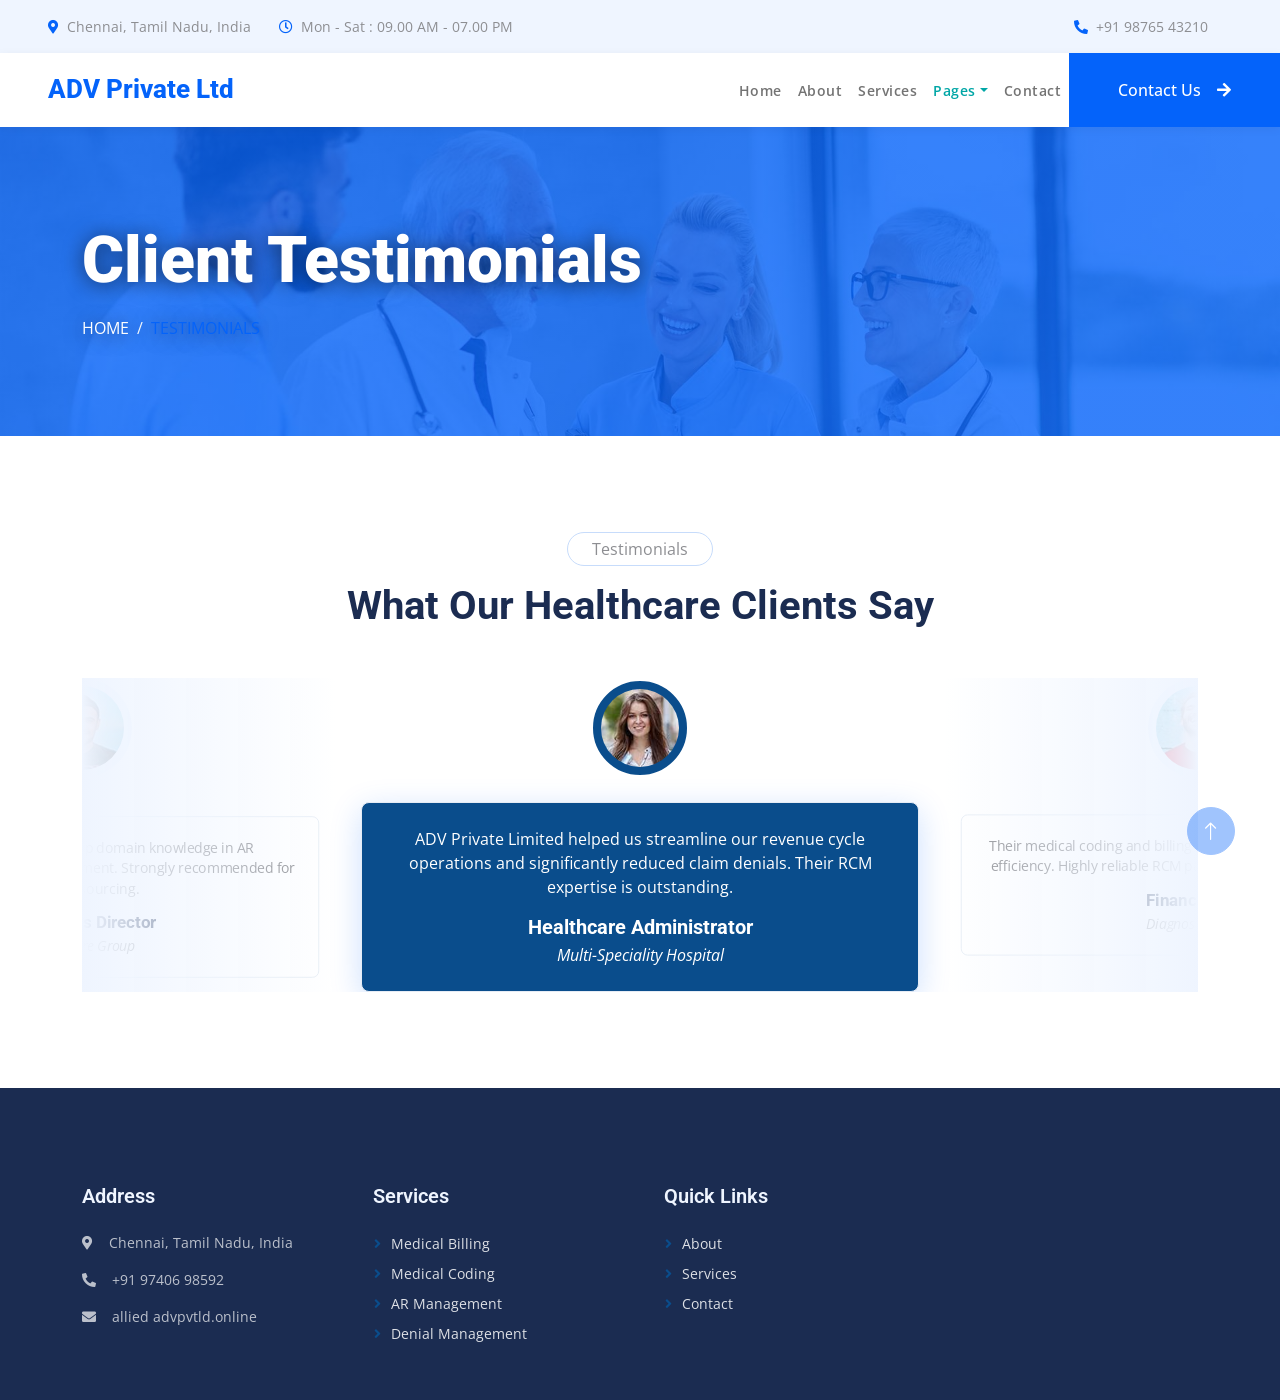
<file: testimonial.html>
<!DOCTYPE html>
<html lang="en">

<head>
    <meta charset="utf-8">
    <title>ADV Private Limited - Revenue Cycle Management</title>
    <meta content="width=device-width, initial-scale=1.0" name="viewport">
    <meta content="Revenue Cycle Management, Healthcare Billing, Medical Coding, AR Management" name="keywords">
    <meta content="ADV Private Limited - Specialist Revenue Cycle Management (RCM) Services for Healthcare Providers" name="description">

    <!-- Favicon -->
    <link href="img/favicon.ico" rel="icon">

    <!-- Google Web Fonts -->
    <link rel="preconnect" href="https://fonts.googleapis.com">
    <link rel="preconnect" href="https://fonts.gstatic.com" crossorigin>
    <link href="https://fonts.googleapis.com/css2?family=Open+Sans:wght@400;500&family=Roboto:wght@500;700;900&display=swap" rel="stylesheet"> 

    <!-- Icon Font Stylesheet -->
    <link href="https://cdnjs.cloudflare.com/ajax/libs/font-awesome/5.10.0/css/all.min.css" rel="stylesheet">
    <link href="https://cdn.jsdelivr.net/npm/bootstrap-icons@1.4.1/font/bootstrap-icons.css" rel="stylesheet">

    <!-- Libraries Stylesheet -->
    <link href="lib/animate/animate.min.css" rel="stylesheet">
    <link href="lib/owlcarousel/assets/owl.carousel.min.css" rel="stylesheet">
    <link href="lib/tempusdominus/css/tempusdominus-bootstrap-4.min.css" rel="stylesheet" />

    <!-- Customized Bootstrap Stylesheet -->
    <link href="css/bootstrap.min.css" rel="stylesheet">

    <!-- Template Stylesheet -->
    <link href="css/style.css" rel="stylesheet">
</head>

<body>
    <!-- Spinner Start -->
    <div id="spinner" class="show bg-white position-fixed translate-middle w-100 vh-100 top-50 start-50 d-flex align-items-center justify-content-center">
        <div class="spinner-grow text-primary" style="width: 3rem; height: 3rem;" role="status">
            <span class="sr-only">Loading...</span>
        </div>
    </div>
    <!-- Spinner End -->


    <!-- Topbar Start -->
    <div class="container-fluid bg-light p-0 wow fadeIn" data-wow-delay="0.1s">
    <div class="row gx-0 d-none d-lg-flex">
        <div class="col-lg-7 px-5 text-start">
            <div class="h-100 d-inline-flex align-items-center py-3 me-4">
                <small class="fa fa-map-marker-alt text-primary me-2"></small>
                <small>Chennai, Tamil Nadu, India</small>
            </div>
            <div class="h-100 d-inline-flex align-items-center py-3">
                <small class="far fa-clock text-primary me-2"></small>
                <small>Mon - Sat : 09.00 AM - 07.00 PM</small>
            </div>
        </div>
        <div class="col-lg-5 px-5 text-end">
            <div class="h-100 d-inline-flex align-items-center py-3 me-4">
                <small class="fa fa-phone-alt text-primary me-2"></small>
                <small>+91 98765 43210</small>
            </div>
        </div>
    </div>
</div>
<!-- ================= TOPBAR END ================= -->
    <!-- Topbar End -->


    <!-- Navbar Start -->
    <!-- ================= NAVBAR START ================= -->
<nav class="navbar navbar-expand-lg bg-white navbar-light sticky-top p-0 wow fadeIn">
    <a href="index.html" class="navbar-brand d-flex align-items-center px-4 px-lg-5">
        <h1 class="m-0 text-primary">ADV Private Ltd</h1>
    </a>

    <button type="button" class="navbar-toggler me-4" data-bs-toggle="collapse" data-bs-target="#navbarCollapse">
        <span class="navbar-toggler-icon"></span>
    </button>

    <div class="collapse navbar-collapse" id="navbarCollapse">
        <div class="navbar-nav ms-auto p-4 p-lg-0">
            <a href="index.html" class="nav-item nav-link">Home</a>
            <a href="about.html" class="nav-item nav-link">About</a>
            <a href="service.html" class="nav-item nav-link">Services</a>

            <div class="nav-item dropdown">
                <a href="#" class="nav-link dropdown-toggle active" data-bs-toggle="dropdown">Pages</a>
                <div class="dropdown-menu rounded-0 rounded-bottom m-0">
                    <a href="feature.html" class="dropdown-item">Features</a>
                    <a href="team.html" class="dropdown-item">Leadership Team</a>
                    <a href="testimonial.html" class="dropdown-item active">Testimonials</a>
                </div>
            </div>

            <a href="contact.html" class="nav-item nav-link">Contact</a>
        </div>

        <a href="" class="btn btn-primary rounded-0 py-4 px-lg-5 d-none d-lg-block">
            Contact Us<i class="fa fa-arrow-right ms-3"></i>
        </a>
    </div>
</nav>
<!-- ================= NAVBAR END ================= -->
    <!-- Navbar End -->


    <!-- Page Header Start -->
   <!-- ================= PAGE HEADER START ================= -->
<div class="container-fluid page-header py-5 mb-5 wow fadeIn">
    <div class="container py-5">
        <h1 class="display-3 text-white mb-3">Client Testimonials</h1>
        <nav aria-label="breadcrumb">
            <ol class="breadcrumb text-uppercase mb-0">
                <li class="breadcrumb-item"><a class="text-white" href="#">Home</a></li>
                <li class="breadcrumb-item text-primary active">Testimonials</li>
            </ol>
        </nav>
    </div>
</div>
<!-- ================= PAGE HEADER END ================= -->
    <!-- Page Header End -->


    <!-- Testimonial Start -->
   <div class="container-xxl py-5">
    <div class="container">

        <div class="text-center mx-auto mb-5" style="max-width: 600px;">
            <p class="d-inline-block border rounded-pill py-1 px-4">Testimonials</p>
            <h1>What Our Healthcare Clients Say</h1>
        </div>

        <div class="owl-carousel testimonial-carousel wow fadeInUp">

            <div class="testimonial-item text-center">
                <img class="img-fluid bg-light rounded-circle p-2 mx-auto mb-4" src="img/testimonial-1.jpg" style="width: 100px; height: 100px;">
                <div class="testimonial-text rounded p-4">
                    <p>ADV Private Limited helped us streamline our revenue cycle operations and significantly reduced claim denials. Their RCM expertise is outstanding.</p>
                    <h5 class="mb-1">Healthcare Administrator</h5>
                    <span class="fst-italic">Multi-Speciality Hospital</span>
                </div>
            </div>

            <div class="testimonial-item text-center">
                <img class="img-fluid bg-light rounded-circle p-2 mx-auto mb-4" src="img/testimonial-2.jpg" style="width: 100px; height: 100px;">
                <div class="testimonial-text rounded p-4">
                    <p>Their medical coding and billing accuracy improved our cash flow efficiency. Highly reliable RCM partner for healthcare operations.</p>
                    <h5 class="mb-1">Finance Head</h5>
                    <span class="fst-italic">Diagnostic Center</span>
                </div>
            </div>

            <div class="testimonial-item text-center">
                <img class="img-fluid bg-light rounded-circle p-2 mx-auto mb-4" src="img/testimonial-3.jpg" style="width: 100px; height: 100px;">
                <div class="testimonial-text rounded p-4">
                    <p>Professional team with deep domain knowledge in AR management and denial management. Strongly recommended for RCM outsourcing.</p>
                    <h5 class="mb-1">Operations Director</h5>
                    <span class="fst-italic">Healthcare Group</span>
                </div>
            </div>

        </div>
    </div>
</div>
<!-- ================= TESTIMONIAL END ================= -->
    <!-- Testimonial End -->
        

    <!-- Footer Start -->
<!-- ================= FOOTER START ================= -->
<div class="container-fluid bg-dark text-light footer mt-5 pt-5 wow fadeIn">
    <div class="container py-5">
        <div class="row g-5">

            <div class="col-lg-3 col-md-6">
                <h5 class="text-light mb-4">Address</h5>
                <p><i class="fa fa-map-marker-alt me-3"></i>Chennai, Tamil Nadu, India</p>
                <p><i class="fa fa-phone-alt me-3"></i>+91 97406 98592</p>
                <p><i class="fa fa-envelope me-3"></i>allied advpvtld.online</p>
            </div>

            <div class="col-lg-3 col-md-6">
                <h5 class="text-light mb-4">Services</h5>
                <a class="btn btn-link">Medical Billing</a>
                <a class="btn btn-link">Medical Coding</a>
                <a class="btn btn-link">AR Management</a>
                <a class="btn btn-link">Denial Management</a>
            </div>

            <div class="col-lg-3 col-md-6">
                <h5 class="text-light mb-4">Quick Links</h5>
                <a class="btn btn-link">About</a>
                <a class="btn btn-link">Services</a>
                <a class="btn btn-link">Contact</a>
            </div>

        </div>
    </div>
</div>
<!-- ================= FOOTER END ================= -->

    <!-- Footer End -->


    <!-- Back to Top -->
    <a href="#" class="btn btn-lg btn-primary btn-lg-square rounded-circle back-to-top"><i class="bi bi-arrow-up"></i></a>


    <!-- JavaScript Libraries -->
    <script src="https://code.jquery.com/jquery-3.4.1.min.js"></script>
    <script src="https://cdn.jsdelivr.net/npm/bootstrap@5.0.0/dist/js/bootstrap.bundle.min.js"></script>
    <script src="lib/wow/wow.min.js"></script>
    <script src="lib/easing/easing.min.js"></script>
    <script src="lib/waypoints/waypoints.min.js"></script>
    <script src="lib/counterup/counterup.min.js"></script>
    <script src="lib/owlcarousel/owl.carousel.min.js"></script>
    <script src="lib/tempusdominus/js/moment.min.js"></script>
    <script src="lib/tempusdominus/js/moment-timezone.min.js"></script>
    <script src="lib/tempusdominus/js/tempusdominus-bootstrap-4.min.js"></script>

    <!-- Template Javascript -->
    <script src="js/main.js"></script>
</body>

</html>
</file>
<file: css/style.css>
/********** Template CSS **********/
:root {
    --primary: #0A4D8C;   /* Professional Blue */
    --secondary: #00A6A6; /* Teal Accent (Healthcare feel) */
    --light: #F4F8FB;
    --dark: #1B2C51;
}

.fw-medium {
    font-weight: 500 !important;
}

.fw-bold {
    font-weight: 700 !important;
}

.fw-black {
    font-weight: 900 !important;
}

.back-to-top {
    position: fixed;
    display: none;
    right: 45px;
    bottom: 45px;
    z-index: 99;
}


/*** Spinner ***/
#spinner {
    opacity: 0;
    visibility: hidden;
    transition: opacity .5s ease-out, visibility 0s linear .5s;
    z-index: 99999;
}

#spinner.show {
    transition: opacity .5s ease-out, visibility 0s linear 0s;
    visibility: visible;
    opacity: 1;
}


/*** Button ***/
.btn {
    font-weight: 500;
    transition: .5s;
}

.btn.btn-primary,
.btn.btn-secondary {
    color: #FFFFFF;
}

.btn-square {
    width: 38px;
    height: 38px;
}

.btn-sm-square {
    width: 32px;
    height: 32px;
}

.btn-lg-square {
    width: 48px;
    height: 48px;
}

.btn-square,
.btn-sm-square,
.btn-lg-square {
    padding: 0;
    display: flex;
    align-items: center;
    justify-content: center;
    font-weight: normal;
}


/*** Navbar ***/
.navbar {
    box-shadow: 0 2px 10px rgba(0,0,0,0.05);
}

.navbar .navbar-brand h1 {
    font-size: 26px;
    font-weight: 800;
    color: var(--primary);
}

.navbar .navbar-nav .nav-link {
    font-size: 14px;
    font-weight: 600;
    letter-spacing: .5px;
}

.navbar .navbar-nav .nav-link:hover,
.navbar .navbar-nav .nav-link.active {
    color: var(--secondary);
}


/*** Header ***/
/*** Header ***/
.header-carousel .owl-carousel-text {
    position: absolute;
    width: 100%;
    height: 100%;
    padding: 3rem;
    top: 0;
    left: 0;
    display: flex;
    align-items: center;
    justify-content: center;
    text-align: center;
    
    /* Improved overlay readability */
    background: rgba(0, 0, 0, 0.4);
    text-shadow: 0 2px 15px rgba(0, 0, 0, 0.6);
}

/*** NAV CONTROLS (SMOOTHER UI) ***/
.header-carousel .owl-nav {
    position: absolute;
    width: 200px;
    height: 45px;
    bottom: 30px;
    left: 50%;
    transform: translateX(-50%);
    display: flex;
    justify-content: space-between;
    opacity: 0.8;
    transition: 0.3s ease;
}

.header-carousel:hover .owl-nav {
    opacity: 1;
}

.header-carousel .owl-nav .owl-prev,
.header-carousel .owl-nav .owl-next {
    width: 45px;
    height: 45px;
    display: flex;
    align-items: center;
    justify-content: center;
    color: #FFFFFF;
    background: rgba(255,255,255,0.1);
    border: 1px solid #FFFFFF;
    border-radius: 50%;
    font-size: 20px;
    transition: all 0.3s ease;
}

.header-carousel .owl-nav .owl-prev:hover,
.header-carousel .owl-nav .owl-next:hover {
    background: var(--primary);
    border-color: var(--primary);
    transform: scale(1.1);
}

/*** DOTS (MODERN LOOK) ***/
.header-carousel .owl-dots {
    position: absolute;
    height: 45px;
    bottom: 30px;
    left: 50%;
    transform: translateX(-50%);
    display: flex;
    align-items: center;
    justify-content: center;
}

.header-carousel .owl-dot {
    position: relative;
    display: inline-block;
    margin: 0 6px;
    width: 14px;
    height: 14px;
    background: transparent;
    border: 1px solid #FFFFFF;
    border-radius: 50%;
    transition: all 0.3s ease;
}

.header-carousel .owl-dot::after {
    position: absolute;
    content: "";
    width: 6px;
    height: 6px;
    top: 3px;
    left: 3px;
    background: #FFFFFF;
    border-radius: 50%;
}

.header-carousel .owl-dot.active {
    background: var(--primary);
    border-color: var(--primary);
    transform: scale(1.2);
}

/*** PAGE HEADER (ENHANCED LOOK) ***/
.page-header {
    background: linear-gradient(rgba(4,99,250,0.8), rgba(4,99,250,0.8)),
                url(../img/header-page.jpg) top center no-repeat;
    background-size: cover;
    text-shadow: 0 2px 20px rgba(0, 0, 0, 0.6);
}

/*** BREADCRUMB VISIBILITY FIX ***/
.breadcrumb-item + .breadcrumb-item::before {
    color: var(--light);
}

/*** Service ***/
/*** Service (RCM Services Styling) ***/
.service-item {
    transition: .5s;
    border-radius: 10px;
    background: #FFFFFF;
    border: 1px solid #e6ecf5;
}

.service-item:hover {
    margin-top: -10px;
    box-shadow: 0 .5rem 2rem rgba(4, 99, 250, 0.15);
    border-color: var(--primary);
}

/* Service Button – Now looks like professional CTA */
.service-item .btn {
    width: 40px;
    height: 40px;
    display: inline-flex;
    align-items: center;
    justify-content: center;
    background: var(--light);
    color: var(--primary);
    border-radius: 40px;
    white-space: nowrap;
    overflow: hidden;
    transition: .5s;
    font-size: 14px;
    font-weight: 500;
}

/* Expand button with label like “View Details” */
.service-item:hover .btn {
    width: 160px;
    background: var(--primary);
    color: #FFFFFF;
}


/*** Feature (RCM Capability Section) ***/
@media (min-width: 992px) {
    .container.feature {
        max-width: 100% !important;
        background: linear-gradient(90deg, #EFF5FF 50%, #FFFFFF 50%);
    }

    .feature-text {
        padding-left: calc(((100% - 960px) / 2) + .75rem);
    }
}

@media (min-width: 1200px) {
    .feature-text {
        padding-left: calc(((100% - 1140px) / 2) + .75rem);
    }
}

@media (min-width: 1400px) {
    .feature-text {
        padding-left: calc(((100% - 1320px) / 2) + .75rem);
    }
}

/* Feature Highlight Cards (optional enhancement for RCM points) */
.feature-text h1,
.feature-text h2 {
    color: var(--dark);
    font-weight: 700;
}

.feature-text p {
    color: #6c757d;
    font-size: 15px;
}

/* Add subtle divider effect */
.feature-text::before {
    content: "";
    display: block;
    width: 60px;
    height: 3px;
    background: var(--primary);
    margin-bottom: 15px;
}


/*** Team ***/
/*** Team (Leadership Styling for RCM Company) ***/
.team-item img {
    position: relative;
    top: 0;
    transition: .5s;
    border-radius: 10px;
}

/* Smooth lift effect instead of harsh jump */
.team-item:hover img {
    top: -20px;
}

/* Card base */
.team-item {
    background: #FFFFFF;
    border: 1px solid #e6ecf5;
    border-radius: 10px;
    transition: .5s;
}

.team-item:hover {
    box-shadow: 0 .5rem 2rem rgba(4, 99, 250, 0.15);
    border-color: var(--primary);
}

/* Text section */
.team-item .team-text {
    position: relative;
    height: 110px;
    transition: .5s;
    background: #FFFFFF;
}

/* Expand for leadership details */
.team-item:hover .team-text {
    margin-top: -50px;
    height: 170px;
}

/* Social icons hidden initially */
.team-item .team-text .team-social {
    opacity: 0;
    transition: .5s;
}

/* Reveal on hover */
.team-item:hover .team-text .team-social {
    opacity: 1;
}

/* Social buttons refined */
.team-item .team-social .btn {
    display: inline-flex;
    color: var(--primary);
    background: #EFF5FF;
    border-radius: 40px;
    transition: .3s;
}

/* Hover effect aligned with branding */
.team-item .team-social .btn:hover {
    color: #FFFFFF;
    background: var(--primary);
}


/*** Appointment (RCM Contact / Demo Request Styling) ***/
.bootstrap-datetimepicker-widget.bottom {
    top: auto !important;
}

/* Clean table appearance */
.bootstrap-datetimepicker-widget .table * {
    border-bottom-width: 0px;
}

/* Slightly stronger headers */
.bootstrap-datetimepicker-widget .table th {
    font-weight: 600;
    color: var(--dark);
}

/* Dropdown styling */
.bootstrap-datetimepicker-widget.dropdown-menu {
    padding: 12px;
    border-radius: 6px;
    border: 1px solid #e6ecf5;
    box-shadow: 0 .25rem 1rem rgba(0, 0, 0, 0.08);
}

/* Selected date highlight */
.bootstrap-datetimepicker-widget table td.active,
.bootstrap-datetimepicker-widget table td.active:hover {
    background: var(--primary);
    color: #FFFFFF;
}

/* Today indicator */
.bootstrap-datetimepicker-widget table td.today::before {
    border-bottom-color: var(--primary);
}

/* Optional: improve input focus for appointment form */
input:focus,
select:focus,
textarea:focus {
    outline: none;
    box-shadow: 0 0 0 0.15rem rgba(4, 99, 250, 0.25);
    border-color: var(--primary);
}
/*** Testimonial ***/
/*** Testimonial (Client Success Stories - RCM) ***/

/* Gradient edges (softened for corporate feel) */
.testimonial-carousel::before {
    position: absolute;
    content: "";
    top: 0;
    left: 0;
    height: 100%;
    width: 0;
    background: linear-gradient(to right, rgba(239, 245, 255, 1) 0%, rgba(239, 245, 255, 0) 100%);
    z-index: 1;
}

.testimonial-carousel::after {
    position: absolute;
    content: "";
    top: 0;
    right: 0;
    height: 100%;
    width: 0;
    background: linear-gradient(to left, rgba(239, 245, 255, 1) 0%, rgba(239, 245, 255, 0) 100%);
    z-index: 1;
}

/* Responsive gradient width */
@media (min-width: 768px) {
    .testimonial-carousel::before,
    .testimonial-carousel::after {
        width: 180px;
    }
}

@media (min-width: 992px) {
    .testimonial-carousel::before,
    .testimonial-carousel::after {
        width: 260px;
    }
}

/* Default testimonial card */
.testimonial-carousel .owl-item .testimonial-text {
    background: #FFFFFF;
    border: 1px solid #e6ecf5;
    border-radius: 10px;
    transform: scale(.85);
    transition: .5s;
}

/* Active (center) testimonial highlight */
.testimonial-carousel .owl-item.center .testimonial-text {
    background: var(--primary);
    transform: scale(1);
    box-shadow: 0 .5rem 2rem rgba(4, 99, 250, 0.2);
}

/* Smooth transitions */
.testimonial-carousel .owl-item .testimonial-text *,
.testimonial-carousel .owl-item .testimonial-item img {
    transition: .5s;
}

/* Active text styling */
.testimonial-carousel .owl-item.center .testimonial-text * {
    color: #FFFFFF !important;
}

/* Profile image highlight */
.testimonial-carousel .owl-item.center .testimonial-item img {
    background: var(--primary) !important;
    border: 3px solid #FFFFFF;
}

/* Navigation arrows container */
.testimonial-carousel .owl-nav {
    position: absolute;
    width: 320px;
    top: 10px;
    left: 50%;
    transform: translateX(-50%);
    display: flex;
    justify-content: space-between;
    opacity: 0;
    transition: .5s;
    z-index: 1;
}

/* Show arrows on hover */
.testimonial-carousel:hover .owl-nav {
    width: 280px;
    opacity: 1;
}

/* Arrow styling */
.testimonial-carousel .owl-nav .owl-prev,
.testimonial-carousel .owl-nav .owl-next {
    position: relative;
    color: var(--primary);
    font-size: 40px;
    transition: .3s;
}

/* Hover effect */
.testimonial-carousel .owl-nav .owl-prev:hover,
.testimonial-carousel .owl-nav .owl-next:hover {
    color: var(--dark);
}

/*** Footer ***/
/*** Footer (RCM Corporate Styling) ***/

/* Social Buttons */
.footer .btn.btn-social {
    margin-right: 8px;
    width: 38px;
    height: 38px;
    display: flex;
    align-items: center;
    justify-content: center;
    color: var(--light);
    border: 1px solid rgba(255, 255, 255, 0.4);
    border-radius: 50%;
    transition: .3s;
    background: transparent;
}

/* Hover effect – branded */
.footer .btn.btn-social:hover {
    color: #FFFFFF;
    background: var(--primary);
    border-color: var(--primary);
}


/* Footer Links */
.footer .btn.btn-link {
    display: block;
    margin-bottom: 6px;
    padding: 0;
    text-align: left;
    color: rgba(255, 255, 255, 0.85);
    font-size: 14px;
    font-weight: 400;
    text-transform: capitalize;
    transition: .3s;
}

/* Arrow icon */
.footer .btn.btn-link::before {
    position: relative;
    content: "\f105";
    font-family: "Font Awesome 5 Free";
    font-weight: 900;
    margin-right: 10px;
    color: var(--primary);
}

/* Hover effect */
.footer .btn.btn-link:hover {
    color: #FFFFFF;
    letter-spacing: 0.5px;
    box-shadow: none;
}


/* Copyright Section */
.footer .copyright {
    padding: 20px 0;
    font-size: 14px;
    border-top: 1px solid rgba(255, 255, 255, 0.1);
}

/* Links inside copyright */
.footer .copyright a {
    color: var(--light);
    font-weight: 500;
}

/* Hover */
.footer .copyright a:hover {
    color: var(--primary);
}


/* Optional: Footer heading refinement */
.footer h5 {
    font-weight: 600;
    margin-bottom: 20px;
    color: #FFFFFF;
}

/* Optional: subtle paragraph tone */
.footer p {
    color: rgba(255, 255, 255, 0.7);
    font-size: 14px;
}
</file>
